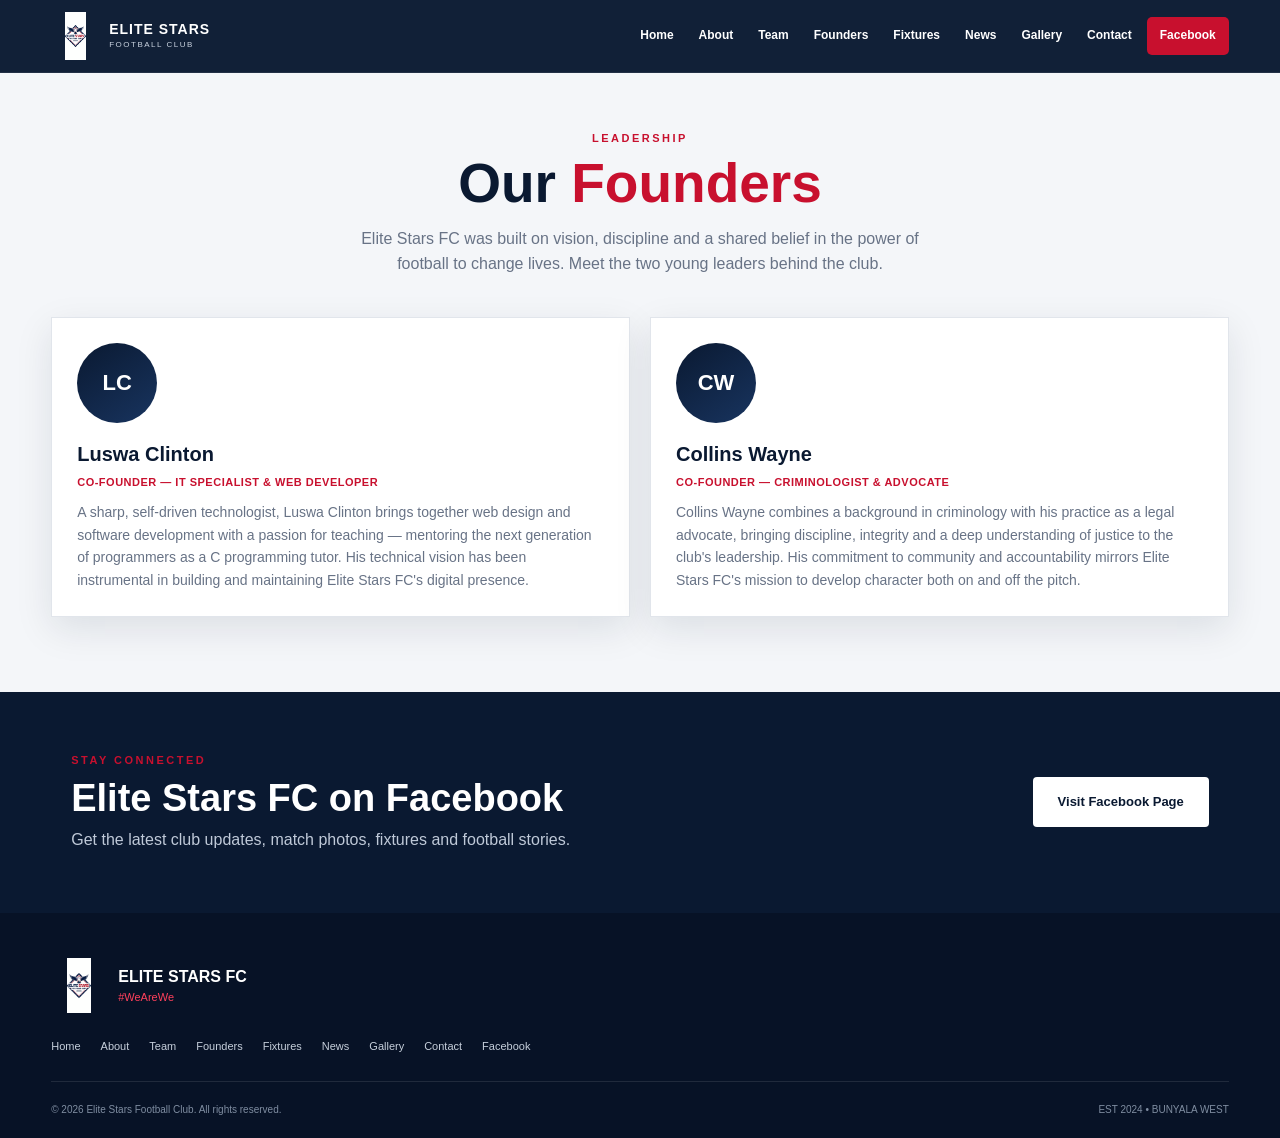
<file: founders.html>
<!DOCTYPE html>
<html lang="en">
<head>
<meta charset="UTF-8">
<meta name="viewport" content="width=device-width, initial-scale=1.0">
<meta name="description" content="Meet the founders of Elite Stars Football Club.">
<title>Our Founders | Elite Stars FC</title>
<link rel="icon" type="image/png" href="elite-stars.png">
<link rel="stylesheet" href="style.css">
</head>
<body>

<header class="navbar">
  <div class="nav-container">
    <a href="index.html#home" class="logo">
      <img src="elite-stars.png" alt="Elite Stars FC Logo" width="48" height="48" decoding="async">
      <div class="logo-text"><strong>ELITE STARS</strong><span>FOOTBALL CLUB</span></div>
    </a>
    <button class="menu-toggle" id="menuToggle" aria-label="Open menu">☰</button>
    <nav class="nav-menu" id="navMenu">
      <a href="index.html#home">Home</a><a href="index.html#about">About</a><a href="index.html#team">Team</a>
      <a href="founders.html">Founders</a>
      <a href="index.html#fixtures">Fixtures</a><a href="index.html#news">News</a><a href="index.html#gallery">Gallery</a><a href="index.html#contact">Contact</a>
      <a class="facebook-nav" href="https://www.facebook.com/elitestarsfc" target="_blank" rel="noopener">Facebook</a>
    </nav>
  </div>
</header>

<main>
<section class="section founders" id="founders-top" style="padding-top:130px">
  <div class="section-container">
    <div class="section-heading centered">
      <p class="section-label">LEADERSHIP</p>
      <h2>Our <span>Founders</span></h2>
      <p>Elite Stars FC was built on vision, discipline and a shared belief in the power of football to change lives. Meet the two young leaders behind the club.</p>
    </div>

    <div class="founders-grid">
      <article class="founder-card">
        <div class="founder-photo">LC</div>
        <div class="founder-info">
          <h3>Luswa Clinton</h3>
          <span class="founder-role">Co-Founder — IT Specialist &amp; Web Developer</span>
          <p>A sharp, self-driven technologist, Luswa Clinton brings together web design and software development with a passion for teaching — mentoring the next generation of programmers as a C programming tutor. His technical vision has been instrumental in building and maintaining Elite Stars FC's digital presence.</p>
        </div>
      </article>

      <article class="founder-card">
        <div class="founder-photo">CW</div>
        <div class="founder-info">
          <h3>Collins Wayne</h3>
          <span class="founder-role">Co-Founder — Criminologist &amp; Advocate</span>
          <p>Collins Wayne combines a background in criminology with his practice as a legal advocate, bringing discipline, integrity and a deep understanding of justice to the club's leadership. His commitment to community and accountability mirrors Elite Stars FC's mission to develop character both on and off the pitch.</p>
        </div>
      </article>
    </div>
  </div>
</section>

<section class="facebook-section">
  <div class="section-container"><div class="facebook-card"><div><p class="section-label">STAY CONNECTED</p><h2>Elite Stars FC on Facebook</h2><p>Get the latest club updates, match photos, fixtures and football stories.</p></div><a class="btn btn-white" href="https://www.facebook.com/elitestarsfc" target="_blank" rel="noopener">Visit Facebook Page</a></div></div>
</section>
</main>

<footer class="footer">
  <div class="footer-container">
    <div class="footer-brand"><img src="elite-stars.png" alt="Elite Stars FC Logo" loading="lazy" decoding="async" width="55" height="55"><div><strong>ELITE STARS FC</strong><span>#WeAreWe</span></div></div>
    <div class="footer-links"><a href="index.html#home">Home</a><a href="index.html#about">About</a><a href="index.html#team">Team</a><a href="founders.html">Founders</a><a href="index.html#fixtures">Fixtures</a><a href="index.html#news">News</a><a href="index.html#gallery">Gallery</a><a href="index.html#contact">Contact</a><a href="https://www.facebook.com/elitestarsfc" target="_blank" rel="noopener">Facebook</a></div>
    <div class="footer-bottom"><p>© <span id="year">2024</span> Elite Stars Football Club. All rights reserved.</p><p>EST 2024 • BUNYALA WEST</p></div>
  </div>
</footer>

<script src="script.js"></script>
</body>
</html>
</file>
<file: style.css>
/* ELITE STARS FC */
:root{--navy:#0A1931;--red:#C8102E;--red-dark:#a80d26;--white:#fff;--light:#f4f6f9;--gray:#687386;--dark:#071226;--border:#e1e5eb;--shadow:0 12px 35px rgba(10,25,49,.1)}
*{margin:0;padding:0;box-sizing:border-box}
html{scroll-behavior:smooth;overflow-x:hidden}
body{font-family:Arial,Helvetica,sans-serif;background:#fff;color:var(--navy);line-height:1.6;overflow-x:hidden}
img{max-width:100%;display:block}a{color:inherit;text-decoration:none}button{font:inherit}
.navbar{position:fixed;top:0;left:0;width:100%;background:rgba(10,25,49,.97);backdrop-filter:blur(12px);z-index:1000;border-bottom:1px solid rgba(255,255,255,.08)}
.nav-container{width:min(1180px,92%);margin:auto;min-height:72px;display:flex;align-items:center;justify-content:space-between}
.logo{display:flex;align-items:center;gap:10px}.logo img{width:48px;height:48px;object-fit:contain}.logo-text{display:flex;flex-direction:column;line-height:1.1}.logo-text strong{color:#fff;font-size:14px;letter-spacing:1px}.logo-text span{color:#c9d2df;font-size:8px;letter-spacing:1.5px;margin-top:4px}
.menu-toggle{background:none;border:0;color:#fff;font-size:29px;cursor:pointer;width:45px;height:45px}
.nav-menu{position:absolute;top:72px;left:0;width:100%;background:var(--navy);display:none;flex-direction:column;padding:15px 4%;border-top:1px solid rgba(255,255,255,.08)}
.nav-menu.active{display:flex}.nav-menu a{color:#fff;padding:13px 5px;font-size:14px;font-weight:700}.nav-menu a:hover{color:#ff536c}.facebook-nav{background:var(--red);text-align:center;border-radius:5px;margin:8px 0;padding:11px!important}
.hero{min-height:100vh;position:relative;background:linear-gradient(135deg,rgba(10,25,49,.97),rgba(10,25,49,.78)),radial-gradient(circle at 80% 30%,rgba(200,16,46,.45),transparent 35%);display:flex;align-items:center;padding:110px 5% 80px;overflow:hidden}
.hero:before{content:"";position:absolute;width:420px;height:420px;right:-180px;top:15%;border:70px solid rgba(200,16,46,.12);transform:rotate(45deg)}
.hero-content{position:relative;z-index:2;width:min(850px,100%)}.hero-badge{width:65px;height:65px;border:2px solid var(--red);transform:rotate(45deg);display:flex;flex-direction:column;justify-content:center;align-items:center;margin:0 0 30px 12px}.hero-badge span,.hero-badge strong{color:#fff;transform:rotate(-45deg);line-height:1}.hero-badge span{font-size:8px;letter-spacing:2px}.hero-badge strong{font-size:17px;color:#ff405c}
.hero-small{color:#d7dfeb;font-size:10px;font-weight:800;letter-spacing:2px;margin-bottom:15px}.hero h1{color:#fff;font-size:clamp(42px,11vw,88px);line-height:.95;letter-spacing:-2px;font-weight:900}.hero h1 span{display:block;font-size:clamp(19px,5vw,34px);letter-spacing:0;color:#ff334f;margin-top:18px;line-height:1.1}.hero-description{color:#d8e0eb;font-size:16px;max-width:570px;margin:25px 0 30px}.hero-buttons{display:flex;flex-direction:column;gap:12px}
.btn{display:inline-flex;justify-content:center;align-items:center;min-height:50px;padding:0 25px;border-radius:4px;font-weight:800;font-size:13px;transition:.3s;cursor:pointer}.btn-red{background:var(--red);color:#fff}.btn-red:hover{background:var(--red-dark);transform:translateY(-2px)}.btn-outline{border:2px solid rgba(255,255,255,.7);color:#fff}.btn-outline:hover{background:#fff;color:var(--navy)}.btn-white{background:#fff;color:var(--navy)}
.section{padding:75px 0}.section-container{width:min(1180px,92%);margin:auto}.section-heading{margin-bottom:40px}.section-heading.centered{text-align:center}.section-label{color:var(--red);font-size:11px;font-weight:900;letter-spacing:2.5px;margin-bottom:8px}.section-heading h2{color:var(--navy);font-size:clamp(32px,7vw,55px);line-height:1;font-weight:900}.section-heading h2 span{color:var(--red)}.section-heading>p:not(.section-label){color:var(--gray);max-width:600px;margin:15px auto 0}
.about-grid{display:grid;gap:40px}.about-image{position:relative;min-height:310px;background:var(--navy);display:flex;align-items:center;justify-content:center;overflow:hidden}.about-image:before{content:"";position:absolute;width:220px;height:220px;border:30px solid rgba(200,16,46,.15);transform:rotate(45deg)}.about-image img{width:190px;height:190px;object-fit:contain;position:relative;z-index:2}.est-watermark{position:absolute;right:15px;bottom:10px;color:rgba(255,255,255,.12);font-size:42px;font-weight:900;line-height:.8;text-align:right}.about-content h3{font-size:26px;margin-bottom:15px}.about-content p{color:var(--gray);margin-bottom:17px}.mission-box{border-left:4px solid var(--red);background:var(--light);padding:18px;margin-top:25px}.mission-box span{font-size:18px;font-weight:900;color:var(--red)}.mission-box p{margin:5px 0 0;font-size:14px}
.stats{background:var(--red);color:#fff}.stats-container{width:min(1000px,92%);margin:auto;display:grid;grid-template-columns:repeat(3,1fr);padding:35px 0}.stat{text-align:center;border-right:1px solid rgba(255,255,255,.25)}.stat:last-child{border:0}.stat strong{display:block;font-size:32px;font-weight:900}.stat span{font-size:10px;text-transform:uppercase;letter-spacing:1px;opacity:.9}
.team{background:var(--light)}.players-grid{display:grid;grid-template-columns:1fr 1fr;gap:15px}.player-card{background:#fff;position:relative;min-height:260px;overflow:hidden;box-shadow:var(--shadow)}.player-number{position:absolute;right:10px;top:5px;font-size:40px;font-weight:900;color:rgba(10,25,49,.08)}.player-placeholder{height:170px;background:linear-gradient(145deg,var(--navy),#18345f);display:flex;align-items:center;justify-content:center;color:rgba(255,255,255,.25);font-size:38px;font-weight:900}.player-info{padding:15px}.player-info span{font-size:9px;font-weight:900;color:var(--red);letter-spacing:1px}.player-info h3{font-size:16px;margin:2px 0}.player-info p{font-size:12px;color:var(--gray)}
.player-photo{width:100%;height:170px;object-fit:cover;display:block}
.player-stats{display:flex;gap:8px;margin-top:10px;padding-top:10px;border-top:1px solid var(--border)}
.player-stats div{text-align:center;flex:1}
.player-stats strong{display:block;font-size:15px;color:var(--navy)}
.player-stats span{font-size:8px;color:var(--gray);text-transform:uppercase;letter-spacing:.5px}
.fixtures{background:#fff}.fixtures-list{display:grid;gap:14px}.fixture-card{display:grid;grid-template-columns:65px 1fr 50px;align-items:center;border:1px solid var(--border);box-shadow:var(--shadow);padding:15px}.fixture-date{text-align:center;border-right:1px solid var(--border);padding-right:10px}.fixture-date span,.fixture-teams small{display:block;font-size:8px;color:var(--gray);font-weight:800}.fixture-date strong{font-size:22px}.fixture-teams{display:flex;align-items:center;justify-content:space-around;text-align:center;padding:0 8px;gap:5px}.fixture-teams strong{display:block;font-size:10px}.vs{font-size:10px;color:var(--red);font-weight:900}.fixture-time{text-align:right;font-size:10px;color:var(--gray);font-weight:800}
.news{background:var(--light)}.news-grid{display:grid;gap:15px}.news-card{background:#fff;border:1px solid var(--border);box-shadow:var(--shadow);padding:20px}.news-card .news-image{width:100%;height:160px;object-fit:cover;margin-bottom:12px}.news-card .news-date{color:var(--red);font-size:10px;font-weight:900;letter-spacing:1px;text-transform:uppercase;margin-bottom:8px}.news-card h3{font-size:18px;margin-bottom:8px}.news-card p{color:var(--gray);font-size:13px}
.gallery{background:var(--light)}.gallery-grid{display:grid;grid-template-columns:1fr 1fr;gap:8px}.gallery-item{height:150px;background:linear-gradient(145deg,var(--navy),#203b66);display:flex;align-items:center;justify-content:center;color:rgba(255,255,255,.35);font-weight:900;font-size:12px}.gallery-button{text-align:center;margin-top:25px}
.facebook-section{background:var(--navy);padding:50px 0;color:#fff}.facebook-card{display:flex;align-items:center;justify-content:space-between;gap:25px}.facebook-card h2{font-size:clamp(24px,5vw,38px);line-height:1.1}.facebook-card p:not(.section-label){color:#bfc9d8;margin-top:8px}
.contact{background:#fff}.contact-grid{display:grid;gap:15px}.contact-card{border:1px solid var(--border);padding:28px;text-align:center;box-shadow:var(--shadow)}.contact-icon{width:48px;height:48px;margin:0 auto 15px;border-radius:50%;background:var(--navy);color:#fff;display:flex;align-items:center;justify-content:center;font-weight:900}.contact-card h3{font-size:19px;margin-bottom:8px}.contact-card p{color:var(--gray);font-size:14px}.contact-link{display:inline-block;color:var(--red);font-size:12px;font-weight:900;margin-top:14px}
.founders{background:var(--light)}.founders-grid{display:grid;gap:20px}.founder-card{background:#fff;border:1px solid var(--border);box-shadow:var(--shadow);padding:25px;display:flex;flex-direction:column;gap:15px}.founder-photo{width:80px;height:80px;border-radius:50%;background:linear-gradient(145deg,var(--navy),#18345f);display:flex;align-items:center;justify-content:center;color:#fff;font-weight:900;font-size:22px}.founder-info h3{font-size:20px;margin-bottom:4px}.founder-role{display:block;color:var(--red);font-size:11px;font-weight:900;letter-spacing:.5px;text-transform:uppercase;margin-bottom:10px}.founder-info p{color:var(--gray);font-size:14px}
.footer{background:var(--dark);color:#fff;padding:45px 0 20px}.footer-container{width:min(1180px,92%);margin:auto}.footer-brand{display:flex;align-items:center;gap:12px;margin-bottom:25px}.footer-brand img{width:55px;height:55px;object-fit:contain}.footer-brand strong,.footer-brand span{display:block}.footer-brand strong{font-size:16px}.footer-brand span{color:#ff405c;font-size:11px}.footer-links{display:flex;flex-wrap:wrap;gap:14px 20px;padding-bottom:25px;border-bottom:1px solid rgba(255,255,255,.1)}.footer-links a{font-size:11px;color:#c6cfdb}.footer-links a:hover{color:#fff}.footer-bottom{display:flex;flex-direction:column;gap:7px;padding-top:20px;color:#7f8da1;font-size:10px}

@media(min-width:700px){
  .hero-buttons{flex-direction:row}.about-grid{grid-template-columns:1fr 1fr;align-items:center}.players-grid{grid-template-columns:repeat(3,1fr)}.gallery-grid{grid-template-columns:repeat(3,1fr)}.gallery-item{height:190px}.contact-grid{grid-template-columns:repeat(3,1fr)}.facebook-card{padding:10px 20px}.footer-bottom{flex-direction:row;justify-content:space-between}.news-grid{grid-template-columns:repeat(2,1fr)}.founders-grid{grid-template-columns:1fr 1fr}
}
@media(min-width:850px){
  .menu-toggle{display:none}.nav-menu{position:static;width:auto;background:transparent;display:flex;flex-direction:row;align-items:center;padding:0;border:0;gap:5px}.nav-menu a{padding:8px 10px;font-size:12px}.facebook-nav{margin:0!important;padding:9px 13px!important}.hero{padding-left:7%;}.hero-scroll{display:flex;position:absolute;bottom:25px;left:7%;align-items:center;gap:10px;color:#9ba8bb;font-size:8px;letter-spacing:2px}.scroll-line{width:35px;height:1px;background:var(--red)}.news-grid{grid-template-columns:repeat(3,1fr)}
}
</file>
